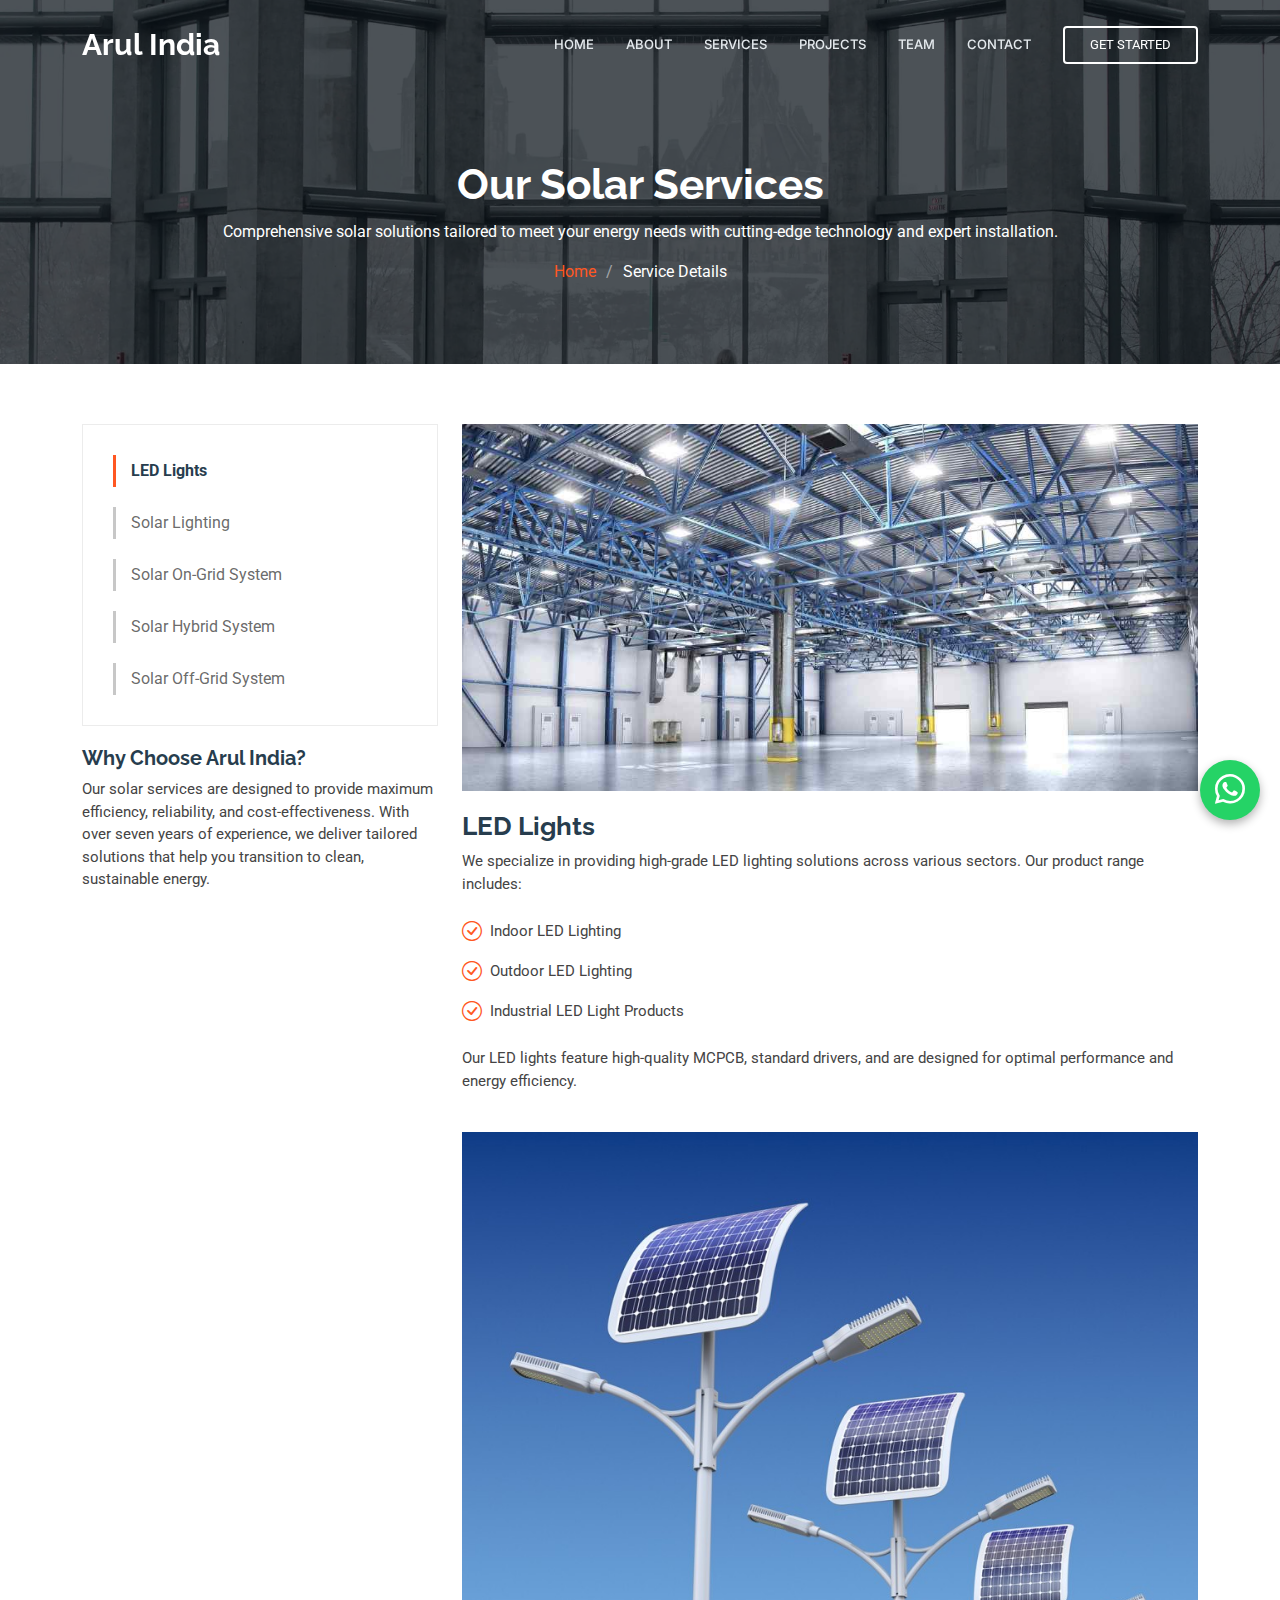
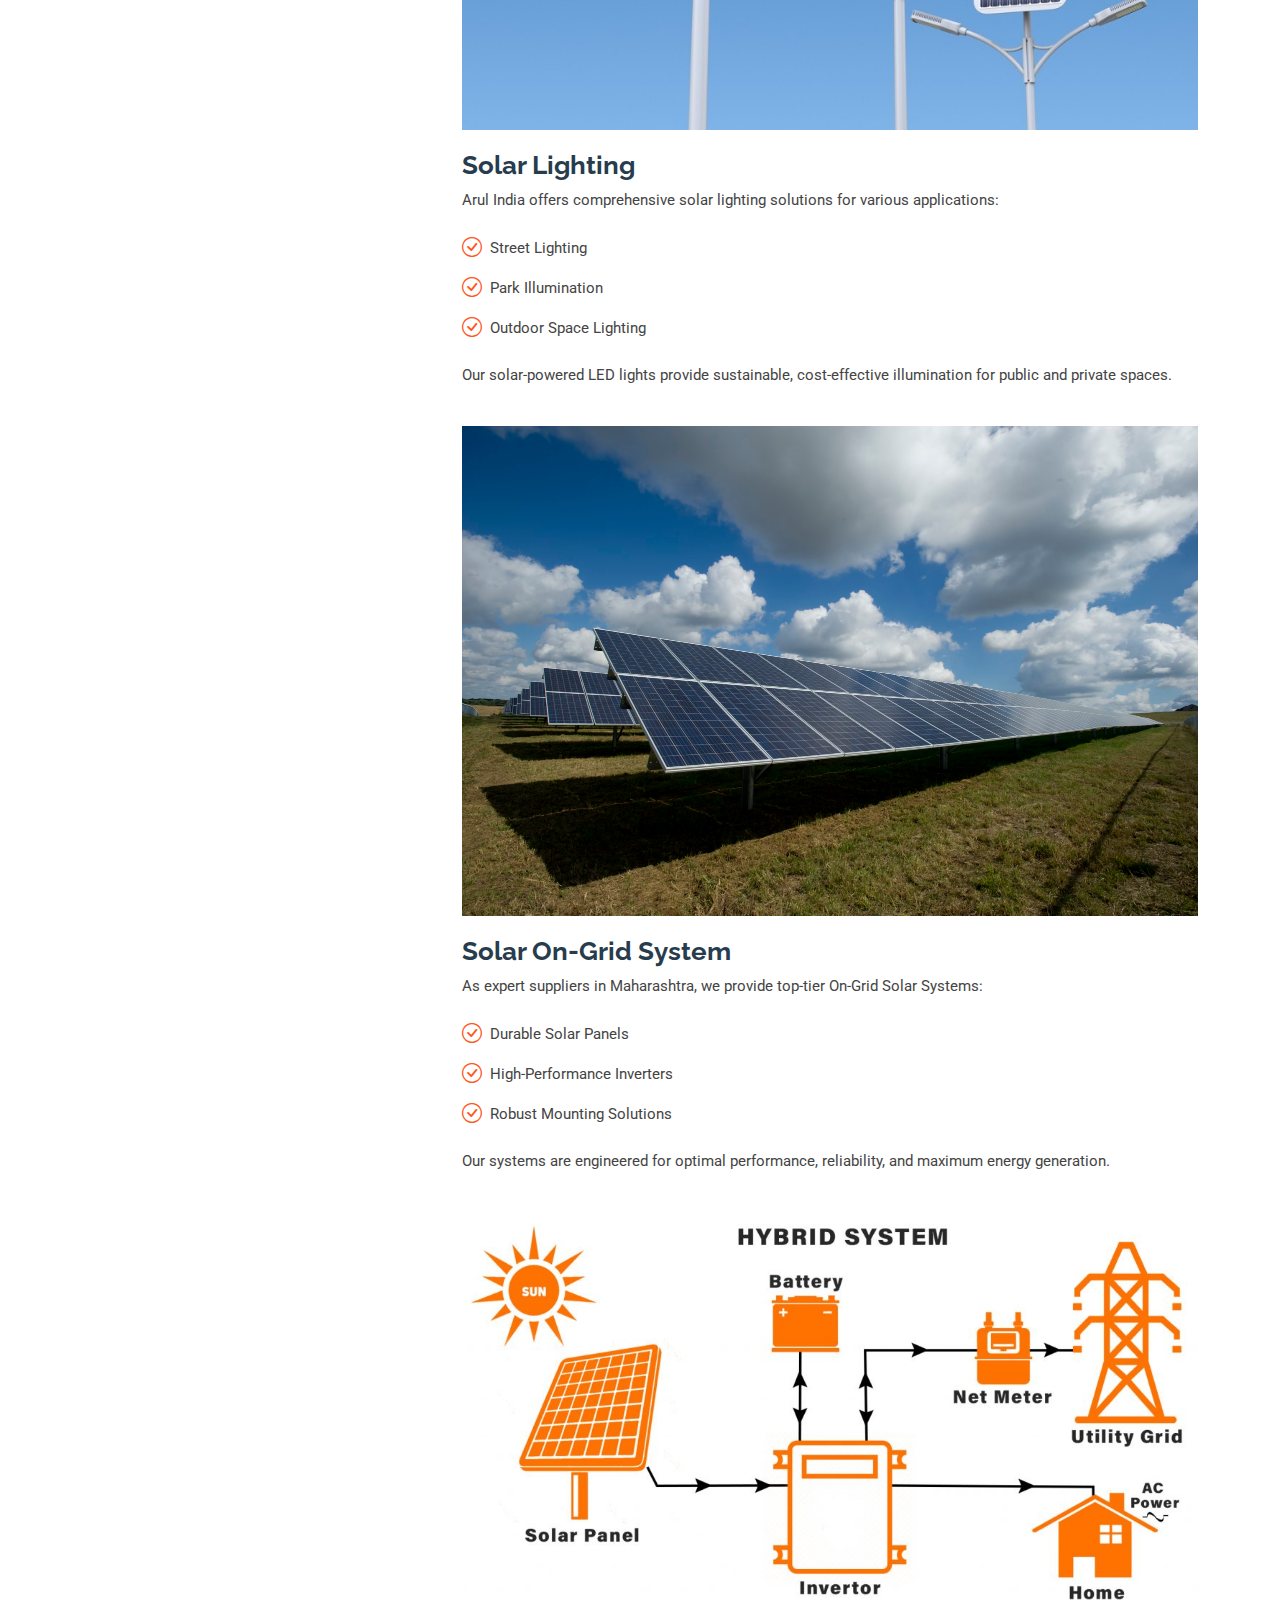
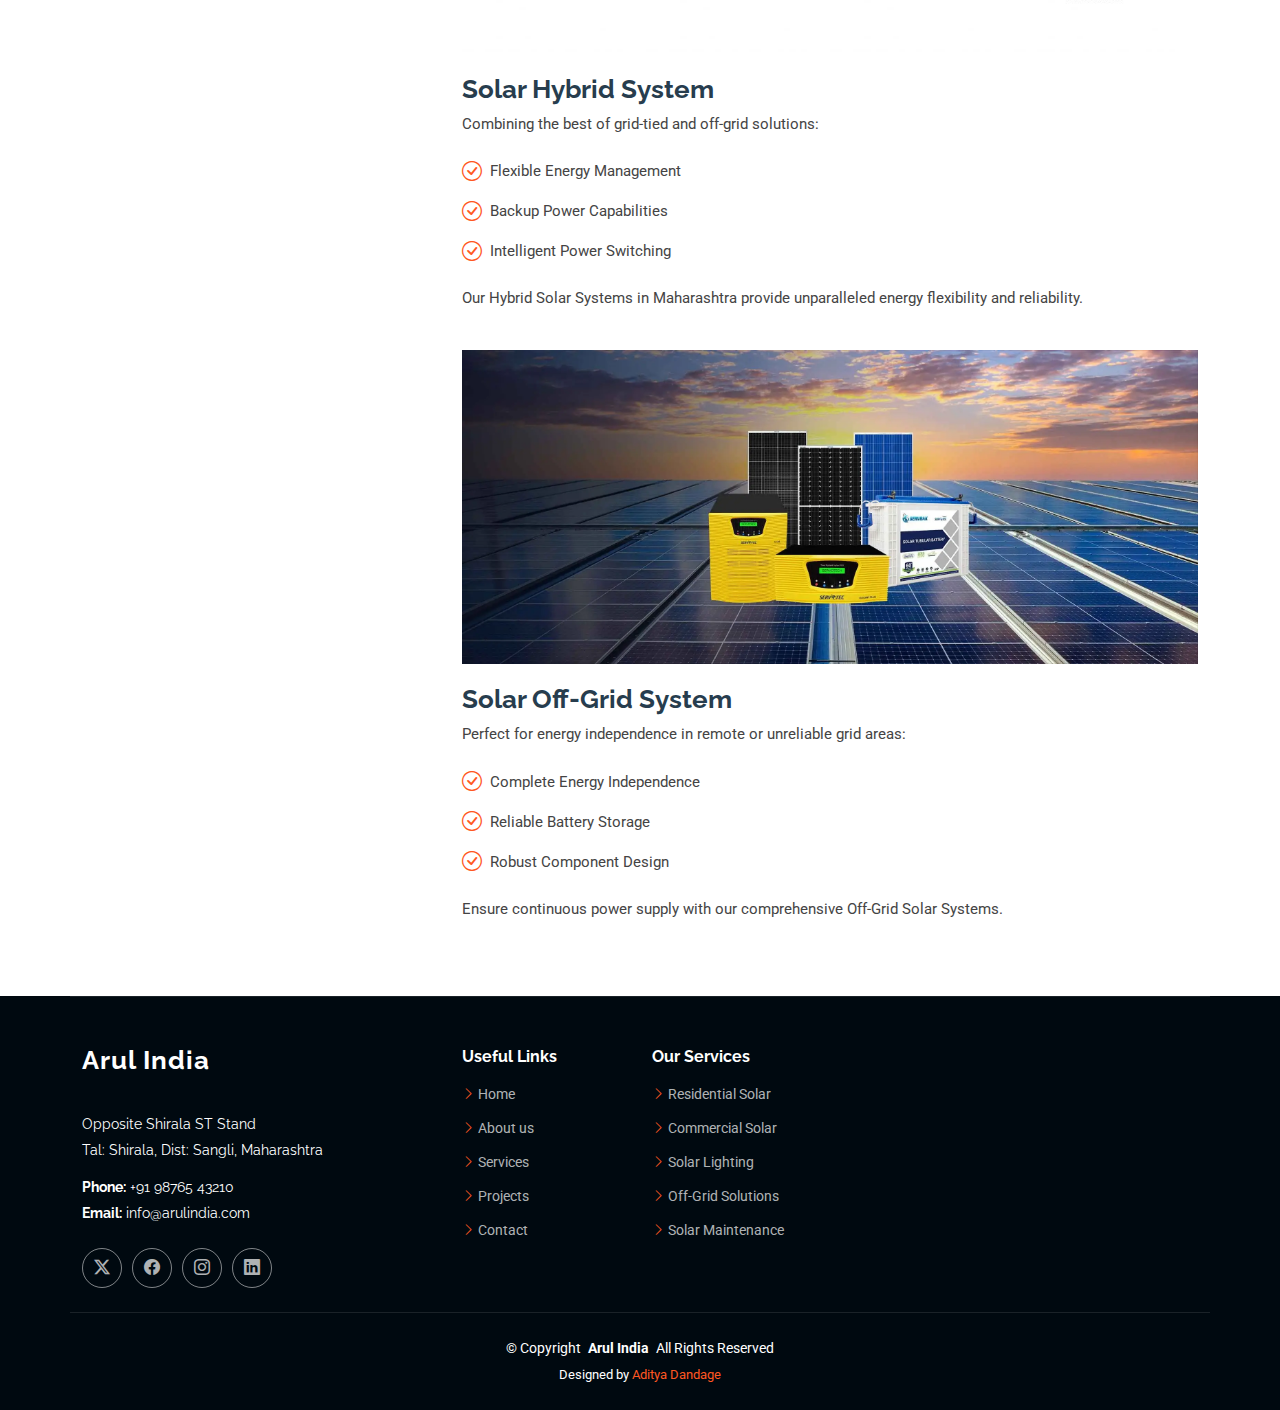
<file: service-details.html>
<!DOCTYPE html>
<html lang="en">

<head>
  <meta charset="utf-8">
  <meta content="width=device-width, initial-scale=1.0" name="viewport">
  <title>Arul India - Solar Service Details</title>
  <meta name="description" content="Detailed solar service offerings from Arul India">
  <meta name="keywords" content="solar services, solar installation, renewable energy">

  <!-- Favicons -->
  <link href="assets/img/favicon.png" rel="icon">
  <link href="assets/img/apple-touch-icon.jpg" rel="Arul-India-icon">

  <!-- Fonts -->
  <link href="https://fonts.googleapis.com" rel="preconnect">
  <link href="https://fonts.gstatic.com" rel="preconnect" crossorigin>
  <link href="https://fonts.googleapis.com/css2?family=Roboto:ital,wght@0,100;0,300;0,400;0,500;0,700;0,900;1,100;1,300;1,400;1,500;1,700;1,900&family=Raleway:ital,wght@0,100;0,200;0,300;0,400;0,500;0,600;0,700;0,800;0,900;1,100;1,200;1,300;1,400;1,500;1,600;1,700;1,800;1,900&family=Inter:wght@100;200;300;400;500;600;700;800;900&display=swap" rel="stylesheet">

  <!-- Vendor CSS Files -->
  <link href="assets/vendor/bootstrap/css/bootstrap.min.css" rel="stylesheet">
  <link href="assets/vendor/bootstrap-icons/bootstrap-icons.css" rel="stylesheet">
  <link href="assets/vendor/aos/aos.css" rel="stylesheet">
  <link href="assets/vendor/glightbox/css/glightbox.min.css" rel="stylesheet">
  <link href="assets/vendor/swiper/swiper-bundle.min.css" rel="stylesheet">

  <!-- Main CSS File -->
  <link href="assets/css/main.css" rel="stylesheet">
</head>

<body class="service-details-page">

  <header id="header" class="header d-flex align-items-center fixed-top">
    <div class="container-fluid container-xl position-relative d-flex align-items-center">

      <a href="index.html" class="logo d-flex align-items-center me-auto">
        <h1 class="sitename">Arul India</h1>
      </a>

      <nav id="navmenu" class="navmenu">
        <ul>
          <li><a href="index.html#hero">Home</a></li>
          <li><a href="index.html#about">About</a></li>
          <li><a href="index.html#services">Services</a></li>
          <li><a href="index.html#portfolio">Projects</a></li>
          <li><a href="index.html#team">Team</a></li>
          <li><a href="index.html#contact">Contact</a></li>
        </ul>
        <i class="mobile-nav-toggle d-xl-none bi bi-list"></i>
      </nav>

      <a class="cta-btn" href="index.html#about">Get Started</a>

    </div>
  </header>

  <main class="main">

    <!-- Page Title -->
    <div class="page-title dark-background" data-aos="fade" style="background-image: url(assets/img/page-title-bg.webp);">
      <div class="container position-relative">
        <h1>Our Solar Services</h1>
        <p>Comprehensive solar solutions tailored to meet your energy needs with cutting-edge technology and expert installation.</p>
        <nav class="breadcrumbs">
          <ol>
            <li><a href="index.html">Home</a></li>
            <li class="current">Service Details</li>
          </ol>
        </nav>
      </div>
    </div><!-- End Page Title -->

    <!-- Service Details Section -->
    <section id="service-details" class="service-details section">

      <div class="container">

        <div class="row gy-4">

          <div class="col-lg-4" data-aos="fade-up" data-aos-delay="100">
            <div class="services-list">
              <a href="#led-lights" class="active">LED Lights</a>
              <a href="#solar-lighting">Solar Lighting</a>
              <a href="#on-grid">Solar On-Grid System</a>
              <a href="#hybrid">Solar Hybrid System</a>
              <a href="#off-grid">Solar Off-Grid System</a>
            </div>

            <h4>Why Choose Arul India?</h4>
            <p>Our solar services are designed to provide maximum efficiency, reliability, and cost-effectiveness. With over seven years of experience, we deliver tailored solutions that help you transition to clean, sustainable energy.</p>
          </div>

          <div class="col-lg-8" data-aos="fade-up" data-aos-delay="200">
            <img src="assets/img/services-1.png" alt="LED Lights" class="img-fluid services-img" id="led-lights">
            <h3>LED Lights</h3>
            <p>We specialize in providing high-grade LED lighting solutions across various sectors. Our product range includes:</p>
            <ul>
              <li><i class="bi bi-check-circle"></i> <span>Indoor LED Lighting</span></li>
              <li><i class="bi bi-check-circle"></i> <span>Outdoor LED Lighting</span></li>
              <li><i class="bi bi-check-circle"></i> <span>Industrial LED Light Products</span></li>
            </ul>
            <p>Our LED lights feature high-quality MCPCB, standard drivers, and are designed for optimal performance and energy efficiency.</p>

            <img src="assets/img/services-2.jpg" alt="Solar Lighting" class="img-fluid services-img mt-4" id="solar-lighting">
            <h3>Solar Lighting</h3>
            <p>Arul India offers comprehensive solar lighting solutions for various applications:</p>
            <ul>
              <li><i class="bi bi-check-circle"></i> <span>Street Lighting</span></li>
              <li><i class="bi bi-check-circle"></i> <span>Park Illumination</span></li>
              <li><i class="bi bi-check-circle"></i> <span>Outdoor Space Lighting</span></li>
            </ul>
            <p>Our solar-powered LED lights provide sustainable, cost-effective illumination for public and private spaces.</p>

            <img src="assets/img/services-3.avif" alt="Solar On-Grid System" class="img-fluid services-img mt-4" id="on-grid">
            <h3>Solar On-Grid System</h3>
            <p>As expert suppliers in Maharashtra, we provide top-tier On-Grid Solar Systems:</p>
            <ul>
              <li><i class="bi bi-check-circle"></i> <span>Durable Solar Panels</span></li>
              <li><i class="bi bi-check-circle"></i> <span>High-Performance Inverters</span></li>
              <li><i class="bi bi-check-circle"></i> <span>Robust Mounting Solutions</span></li>
            </ul>
            <p>Our systems are engineered for optimal performance, reliability, and maximum energy generation.</p>

            <img src="assets/img/services-6.jpg" alt="Solar Hybrid System" class="img-fluid services-img mt-4" id="hybrid">
            <h3>Solar Hybrid System</h3>
            <p>Combining the best of grid-tied and off-grid solutions:</p>
            <ul>
              <li><i class="bi bi-check-circle"></i> <span>Flexible Energy Management</span></li>
              <li><i class="bi bi-check-circle"></i> <span>Backup Power Capabilities</span></li>
              <li><i class="bi bi-check-circle"></i> <span>Intelligent Power Switching</span></li>
            </ul>
            <p>Our Hybrid Solar Systems in Maharashtra provide unparalleled energy flexibility and reliability.</p>

            <img src="assets/img/services-4.webp" alt="Solar Off-Grid System" class="img-fluid services-img mt-4" id="off-grid">
            <h3>Solar Off-Grid System</h3>
            <p>Perfect for energy independence in remote or unreliable grid areas:</p>
            <ul>
              <li><i class="bi bi-check-circle"></i> <span>Complete Energy Independence</span></li>
              <li><i class="bi bi-check-circle"></i> <span>Reliable Battery Storage</span></li>
              <li><i class="bi bi-check-circle"></i> <span>Robust Component Design</span></li>
            </ul>
            <p>Ensure continuous power supply with our comprehensive Off-Grid Solar Systems.</p>
          </div>

        </div>

      </div>

    </section><!-- /Service Details Section -->

  </main>

  <footer id="footer" class="footer dark-background">

    <div class="container footer-top">
      <div class="row gy-4">
        <div class="col-lg-4 col-md-6 footer-about">
          <a href="index.html" class="logo d-flex align-items-center">
            <span class="sitename">Arul India</span>
          </a>
          <div class="footer-contact pt-3">
            <p>Opposite Shirala ST Stand</p>
            <p>Tal: Shirala, Dist: Sangli, Maharashtra</p>
            <p class="mt-3"><strong>Phone:</strong> <span>+91 98765 43210</span></p>
            <p><strong>Email:</strong> <span>info@arulindia.com</span></p>
          </div>
          <div class="social-links d-flex mt-4">
            <a href=""><i class="bi bi-twitter-x"></i></a>
            <a href=""><i class="bi bi-facebook"></i></a>
            <a href=""><i class="bi bi-instagram"></i></a>
            <a href=""><i class="bi bi-linkedin"></i></a>
          </div>
        </div>

        <div class="col-lg-2 col-md-3 footer-links">
          <h4>Useful Links</h4>
          <ul>
            <li><i class="bi bi-chevron-right"></i> <a href="index.html">Home</a></li>
            <li><i class="bi bi-chevron-right"></i> <a href="index.html#about">About us</a></li>
            <li><i class="bi bi-chevron-right"></i> <a href="index.html#services">Services</a></li>
            <li><i class="bi bi-chevron-right"></i> <a href="index.html#portfolio">Projects</a></li>
            <li><i class="bi bi-chevron-right"></i> <a href="index.html#contact">Contact</a></li>
          </ul>
        </div>

        <div class="col-lg-2 col-md-3 footer-links">
          <h4>Our Services</h4>
          <ul>
            <li><i class="bi bi-chevron-right"></i> <a href="#">Residential Solar</a></li>
            <li><i class="bi bi-chevron-right"></i> <a href="#">Commercial Solar</a></li>
            <li><i class="bi bi-chevron-right"></i> <a href="#">Solar Lighting</a></li>
            <li><i class="bi bi-chevron-right"></i> <a href="#">Off-Grid Solutions</a></li>
            <li><i class="bi bi-chevron-right"></i> <a href="#">Solar Maintenance</a></li>
          </ul>
        </div>
      </div>
    </div>

    <div class="container copyright text-center mt-4">
      <p>© <span>Copyright</span> <strong class="px-1 sitename">Arul India</strong> <span>All Rights Reserved</span></p>
      <div class="credits">
        Designed by <a href="https://www.linkedin.com/in/adt-d/">Aditya Dandage</a>
      </div>
    </div>

  </footer>

  <!-- Scroll Top -->
  <a href="#" id="scroll-top" class="scroll-top d-flex align-items-center justify-content-center"><i class="bi bi-arrow-up-short"></i></a>

  <!-- Preloader -->
  <div id="preloader"></div>

  <!-- Vendor JS Files -->
  <script src="assets/vendor/bootstrap/js/bootstrap.bundle.min.js"></script>
  <script src="assets/vendor/php-email-form/validate.js"></script>
  <script src="assets/vendor/aos/aos.js"></script>
  <script src="assets/vendor/glightbox/js/glightbox.min.js"></script>
  <script src="assets/vendor/purecounter/purecounter_vanilla.js"></script>
  <script src="assets/vendor/swiper/swiper-bundle.min.js"></script>
  <script src="assets/vendor/imagesloaded/imagesloaded.pkgd.min.js"></script>
  <script src="assets/vendor/isotope-layout/isotope.pkgd.min.js"></script>

  <!-- Main JS File -->
  <script src="assets/js/main.js"></script>

  <a href="https://wa.me/919834141599" class="floating-whatsapp" target="_blank">
    <i class="bi bi-whatsapp"></i>
  </a>

</body>

</html>
</file>
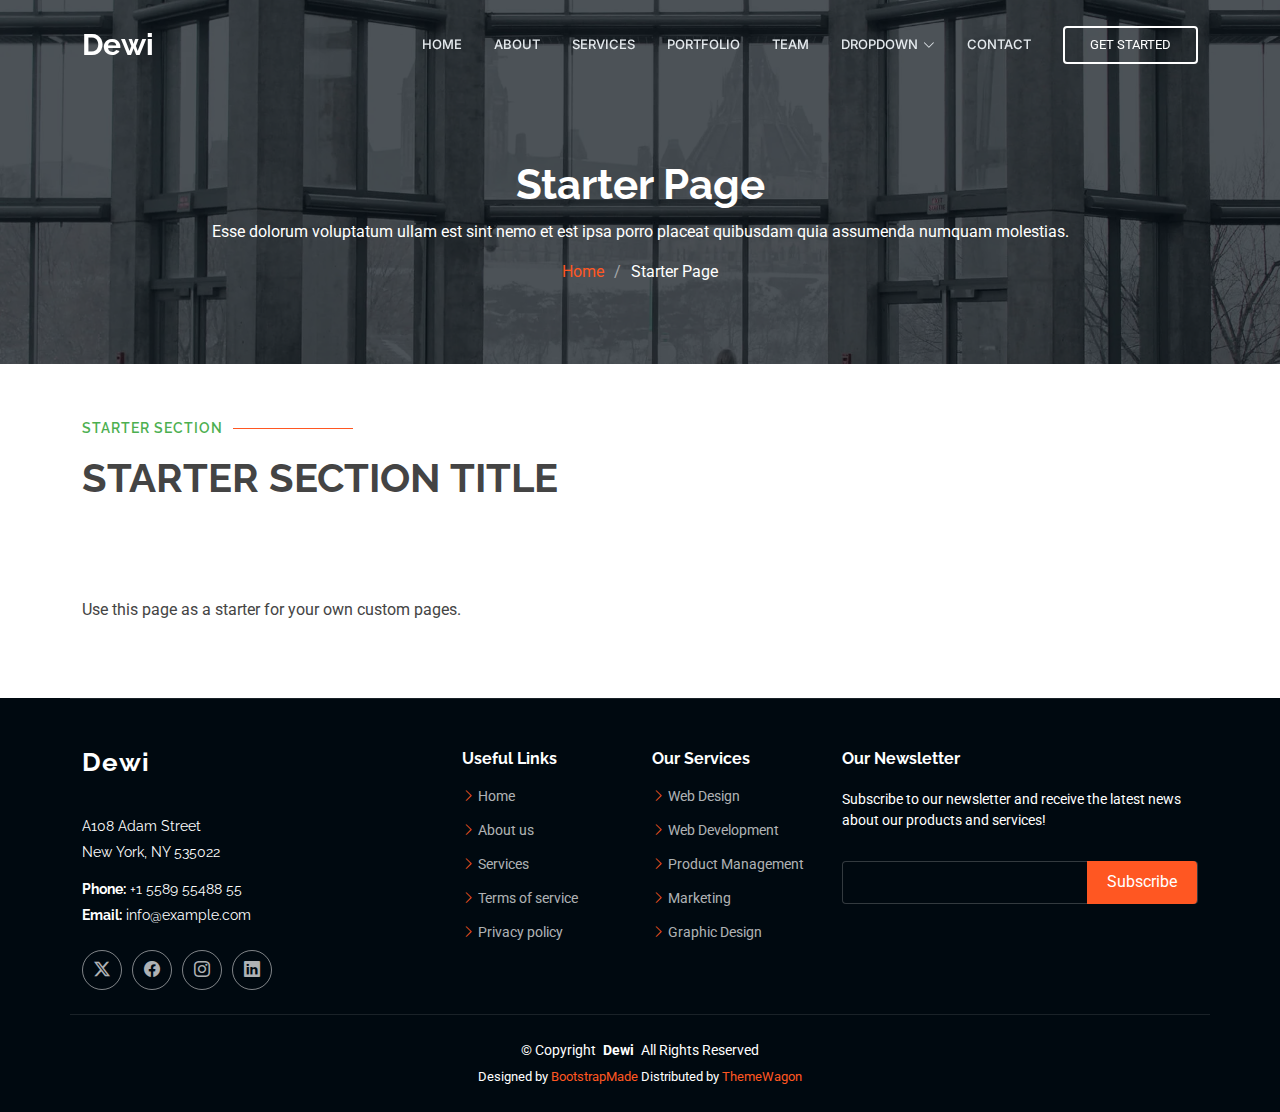
<file: starter-page.html>
<!DOCTYPE html>
<html lang="en">

<head>
  <meta charset="utf-8">
  <meta content="width=device-width, initial-scale=1.0" name="viewport">
  <title>ArulIndia.com</title>
  <meta name="description" content="">
  <meta name="keywords" content="">

  <!-- Favicons -->
  <link href="assets/img/favicon.png" rel="icon">
  <link href="assets/img/apple-touch-icon.png" rel="apple-touch-icon">

  <!-- Fonts -->
  <link href="https://fonts.googleapis.com" rel="preconnect">
  <link href="https://fonts.gstatic.com" rel="preconnect" crossorigin>
  <link href="https://fonts.googleapis.com/css2?family=Roboto:ital,wght@0,100;0,300;0,400;0,500;0,700;0,900;1,100;1,300;1,400;1,500;1,700;1,900&family=Raleway:ital,wght@0,100;0,200;0,300;0,400;0,500;0,600;0,700;0,800;0,900;1,100;1,200;1,300;1,400;1,500;1,600;1,700;1,800;1,900&family=Inter:wght@100;200;300;400;500;600;700;800;900&display=swap" rel="stylesheet">

  <!-- Vendor CSS Files -->
  <link href="assets/vendor/bootstrap/css/bootstrap.min.css" rel="stylesheet">
  <link href="assets/vendor/bootstrap-icons/bootstrap-icons.css" rel="stylesheet">
  <link href="assets/vendor/aos/aos.css" rel="stylesheet">
  <link href="assets/vendor/glightbox/css/glightbox.min.css" rel="stylesheet">
  <link href="assets/vendor/swiper/swiper-bundle.min.css" rel="stylesheet">

  <!-- Main CSS File -->
  <link href="assets/css/main.css" rel="stylesheet">

  <!-- =======================================================
  * Template Name: Dewi
  * Template URL: https://bootstrapmade.com/dewi-free-multi-purpose-html-template/
  * Updated: Aug 07 2024 with Bootstrap v5.3.3
  * Author: BootstrapMade.com
  * License: https://bootstrapmade.com/license/
  ======================================================== -->
</head>

<body class="starter-page-page">

  <header id="header" class="header d-flex align-items-center fixed-top">
    <div class="container-fluid container-xl position-relative d-flex align-items-center">

      <a href="index.html" class="logo d-flex align-items-center me-auto">
        <!-- Uncomment the line below if you also wish to use an image logo -->
        <!-- <img src="assets/img/logo.png" alt=""> -->
        <h1 class="sitename">Dewi</h1>
      </a>

      <nav id="navmenu" class="navmenu">
        <ul>
          <li><a href="#hero">Home</a></li>
          <li><a href="#about">About</a></li>
          <li><a href="#services">Services</a></li>
          <li><a href="#portfolio">Portfolio</a></li>
          <li><a href="#team">Team</a></li>
          <li class="dropdown"><a href="#"><span>Dropdown</span> <i class="bi bi-chevron-down toggle-dropdown"></i></a>
            <ul>
              <li><a href="#">Dropdown 1</a></li>
              <li class="dropdown"><a href="#"><span>Deep Dropdown</span> <i class="bi bi-chevron-down toggle-dropdown"></i></a>
                <ul>
                  <li><a href="#">Deep Dropdown 1</a></li>
                  <li><a href="#">Deep Dropdown 2</a></li>
                  <li><a href="#">Deep Dropdown 3</a></li>
                  <li><a href="#">Deep Dropdown 4</a></li>
                  <li><a href="#">Deep Dropdown 5</a></li>
                </ul>
              </li>
              <li><a href="#">Dropdown 2</a></li>
              <li><a href="#">Dropdown 3</a></li>
              <li><a href="#">Dropdown 4</a></li>
            </ul>
          </li>
          <li><a href="#contact">Contact</a></li>
        </ul>
        <i class="mobile-nav-toggle d-xl-none bi bi-list"></i>
      </nav>

      <a class="cta-btn" href="index.html#about">Get Started</a>

    </div>
  </header>

  <main class="main">

    <!-- Page Title -->
    <div class="page-title dark-background" data-aos="fade" style="background-image: url(assets/img/page-title-bg.webp);">
      <div class="container position-relative">
        <h1>Starter Page</h1>
        <p>Esse dolorum voluptatum ullam est sint nemo et est ipsa porro placeat quibusdam quia assumenda numquam molestias.</p>
        <nav class="breadcrumbs">
          <ol>
            <li><a href="index.html">Home</a></li>
            <li class="current">Starter Page</li>
          </ol>
        </nav>
      </div>
    </div><!-- End Page Title -->

    <!-- Starter Section Section -->
    <section id="starter-section" class="starter-section section">

      <!-- Section Title -->
      <div class="container section-title" data-aos="fade-up">
        <h2>Starter Section</h2>
        <p>Starter Section Title<br></p>
      </div><!-- End Section Title -->

      <div class="container" data-aos="fade-up">
        <p>Use this page as a starter for your own custom pages.</p>
      </div>

    </section><!-- /Starter Section Section -->

  </main>

  <footer id="footer" class="footer dark-background">

    <div class="container footer-top">
      <div class="row gy-4">
        <div class="col-lg-4 col-md-6 footer-about">
          <a href="index.html" class="logo d-flex align-items-center">
            <span class="sitename">Dewi</span>
          </a>
          <div class="footer-contact pt-3">
            <p>A108 Adam Street</p>
            <p>New York, NY 535022</p>
            <p class="mt-3"><strong>Phone:</strong> <span>+1 5589 55488 55</span></p>
            <p><strong>Email:</strong> <span>info@example.com</span></p>
          </div>
          <div class="social-links d-flex mt-4">
            <a href=""><i class="bi bi-twitter-x"></i></a>
            <a href=""><i class="bi bi-facebook"></i></a>
            <a href=""><i class="bi bi-instagram"></i></a>
            <a href=""><i class="bi bi-linkedin"></i></a>
          </div>
        </div>

        <div class="col-lg-2 col-md-3 footer-links">
          <h4>Useful Links</h4>
          <ul>
            <li><i class="bi bi-chevron-right"></i> <a href="#">Home</a></li>
            <li><i class="bi bi-chevron-right"></i> <a href="#">About us</a></li>
            <li><i class="bi bi-chevron-right"></i> <a href="#">Services</a></li>
            <li><i class="bi bi-chevron-right"></i> <a href="#">Terms of service</a></li>
            <li><i class="bi bi-chevron-right"></i> <a href="#">Privacy policy</a></li>
          </ul>
        </div>

        <div class="col-lg-2 col-md-3 footer-links">
          <h4>Our Services</h4>
          <ul>
            <li><i class="bi bi-chevron-right"></i> <a href="#">Web Design</a></li>
            <li><i class="bi bi-chevron-right"></i> <a href="#">Web Development</a></li>
            <li><i class="bi bi-chevron-right"></i> <a href="#">Product Management</a></li>
            <li><i class="bi bi-chevron-right"></i> <a href="#">Marketing</a></li>
            <li><i class="bi bi-chevron-right"></i> <a href="#">Graphic Design</a></li>
          </ul>
        </div>

        <div class="col-lg-4 col-md-12 footer-newsletter">
          <h4>Our Newsletter</h4>
          <p>Subscribe to our newsletter and receive the latest news about our products and services!</p>
          <form action="forms/newsletter.php" method="post" class="php-email-form">
            <div class="newsletter-form"><input type="email" name="email"><input type="submit" value="Subscribe"></div>
            <div class="loading">Loading</div>
            <div class="error-message"></div>
            <div class="sent-message">Your subscription request has been sent. Thank you!</div>
          </form>
        </div>

      </div>
    </div>

    <div class="container copyright text-center mt-4">
      <p>© <span>Copyright</span> <strong class="px-1 sitename">Dewi</strong> <span>All Rights Reserved</span></p>
      <div class="credits">
        <!-- All the links in the footer should remain intact. -->
        <!-- You can delete the links only if you've purchased the pro version. -->
        <!-- Licensing information: https://bootstrapmade.com/license/ -->
        <!-- Purchase the pro version with working PHP/AJAX contact form: [buy-url] -->
        Designed by <a href="https://bootstrapmade.com/">BootstrapMade</a> Distributed by <a href=“https://themewagon.com>ThemeWagon
      </div>
    </div>

  </footer>

  <!-- Scroll Top -->
  <a href="#" id="scroll-top" class="scroll-top d-flex align-items-center justify-content-center"><i class="bi bi-arrow-up-short"></i></a>

  <!-- Preloader -->
  <div id="preloader"></div>

  <!-- Vendor JS Files -->
  <script src="assets/vendor/bootstrap/js/bootstrap.bundle.min.js"></script>
  <script src="assets/vendor/php-email-form/validate.js"></script>
  <script src="assets/vendor/aos/aos.js"></script>
  <script src="assets/vendor/glightbox/js/glightbox.min.js"></script>
  <script src="assets/vendor/purecounter/purecounter_vanilla.js"></script>
  <script src="assets/vendor/swiper/swiper-bundle.min.js"></script>
  <script src="assets/vendor/imagesloaded/imagesloaded.pkgd.min.js"></script>
  <script src="assets/vendor/isotope-layout/isotope.pkgd.min.js"></script>

  <!-- Main JS File -->
  <script src="assets/js/main.js"></script>

</body>

</html>
</file>
<file: assets/css/main.css>
/**
* Template Name: Dewi
* Template URL: https://bootstrapmade.com/dewi-free-multi-purpose-html-template/
* Updated: Aug 07 2024 with Bootstrap v5.3.3
* Author: BootstrapMade.com
* License: https://bootstrapmade.com/license/
*/

/*--------------------------------------------------------------
# Font & Color Variables
# Help: https://bootstrapmade.com/color-system/
--------------------------------------------------------------*/
/* Fonts */
:root {
  --default-font: "Roboto",  system-ui, -apple-system, "Segoe UI", Roboto, "Helvetica Neue", Arial, "Noto Sans", "Liberation Sans", sans-serif, "Apple Color Emoji", "Segoe UI Emoji", "Segoe UI Symbol", "Noto Color Emoji";
  --heading-font: "Raleway",  sans-serif;
  --nav-font: "Inter",  sans-serif;
}

/* Global Colors - The following color variables are used throughout the website. Updating them here will change the color scheme of the entire website */
:root { 
  --background-color: #ffffff; /* Background color for the entire website, including individual sections */
  --default-color: #444444; /* Default color used for the majority of the text content across the entire website */
  --heading-color: #273d4e; /* Color for headings, subheadings and title throughout the website */
  --accent-color: #ff4a17; /* Accent color that represents your brand on the website. It's used for buttons, links, and other elements that need to stand out */
  --surface-color: #ffffff; /* The surface color is used as a background of boxed elements within sections, such as cards, icon boxes, or other elements that require a visual separation from the global background. */
  --contrast-color: #ffffff; /* Contrast color for text, ensuring readability against backgrounds of accent, heading, or default colors. */
}

/* Nav Menu Colors - The following color variables are used specifically for the navigation menu. They are separate from the global colors to allow for more customization options */
:root {
  --nav-color: #e5eaee;  /* The default color of the main navmenu links */
  --nav-hover-color: #ff4a17; /* Applied to main navmenu links when they are hovered over or active */
  --nav-mobile-background-color: #ffffff; /* Used as the background color for mobile navigation menu */
  --nav-dropdown-background-color: #ffffff; /* Used as the background color for dropdown items that appear when hovering over primary navigation items */
  --nav-dropdown-color: #444444; /* Used for navigation links of the dropdown items in the navigation menu. */
  --nav-dropdown-hover-color: #ff4a17; /* Similar to --nav-hover-color, this color is applied to dropdown navigation links when they are hovered over. */
}

/* Color Presets - These classes override global colors when applied to any section or element, providing reuse of the sam color scheme. */

.light-background {
  --background-color: #f1f4fa;
  --surface-color: #ffffff;
}

.dark-background {
  --background-color: #000910;
  --default-color: #ffffff;
  --heading-color: #ffffff;
  --surface-color: #28323a;
  --contrast-color: #ffffff;
}

/* Smooth scroll */
:root {
  scroll-behavior: smooth;
}

/*--------------------------------------------------------------
# General Styling & Shared Classes
--------------------------------------------------------------*/
body {
  color: var(--default-color);
  background-color: var(--background-color);
  font-family: var(--default-font);
}

a {
  color: var(--accent-color);
  text-decoration: none;
  transition: 0.3s;
}

a:hover {
  color: color-mix(in srgb, var(--accent-color), transparent 25%);
  text-decoration: none;
}

h1,
h2,
h3,
h4,
h5,
h6 {
  color: var(--heading-color);
  font-family: var(--heading-font);
}

/* PHP Email Form Messages
------------------------------*/
.php-email-form .error-message {
  display: none;
  background: #df1529;
  color: #ffffff;
  text-align: left;
  padding: 15px;
  margin-bottom: 24px;
  font-weight: 600;
}

.php-email-form .sent-message {
  display: none;
  color: #ffffff;
  background: #059652;
  text-align: center;
  padding: 15px;
  margin-bottom: 24px;
  font-weight: 600;
}

.php-email-form .loading {
  display: none;
  background: var(--surface-color);
  text-align: center;
  padding: 15px;
  margin-bottom: 24px;
}

.php-email-form .loading:before {
  content: "";
  display: inline-block;
  border-radius: 50%;
  width: 24px;
  height: 24px;
  margin: 0 10px -6px 0;
  border: 3px solid var(--accent-color);
  border-top-color: var(--surface-color);
  animation: php-email-form-loading 1s linear infinite;
}

@keyframes php-email-form-loading {
  0% {
    transform: rotate(0deg);
  }

  100% {
    transform: rotate(360deg);
  }
}

/* Pulsating Play Button
------------------------------*/
.pulsating-play-btn {
  width: 94px;
  height: 94px;
  background: radial-gradient(var(--accent-color) 50%, color-mix(in srgb, var(--accent-color), transparent 75%) 52%);
  border-radius: 50%;
  display: block;
  position: relative;
  overflow: hidden;
}

.pulsating-play-btn:before {
  content: "";
  position: absolute;
  width: 120px;
  height: 120px;
  animation-delay: 0s;
  animation: pulsate-play-btn 2s;
  animation-direction: forwards;
  animation-iteration-count: infinite;
  animation-timing-function: steps;
  opacity: 1;
  border-radius: 50%;
  border: 5px solid color-mix(in srgb, var(--accent-color), transparent 30%);
  top: -15%;
  left: -15%;
  background: rgba(198, 16, 0, 0);
}

.pulsating-play-btn:after {
  content: "";
  position: absolute;
  left: 50%;
  top: 50%;
  transform: translateX(-40%) translateY(-50%);
  width: 0;
  height: 0;
  border-top: 10px solid transparent;
  border-bottom: 10px solid transparent;
  border-left: 15px solid #fff;
  z-index: 100;
  transition: all 400ms cubic-bezier(0.55, 0.055, 0.675, 0.19);
}

.pulsating-play-btn:hover:before {
  content: "";
  position: absolute;
  left: 50%;
  top: 50%;
  transform: translateX(-40%) translateY(-50%);
  width: 0;
  height: 0;
  border: none;
  border-top: 10px solid transparent;
  border-bottom: 10px solid transparent;
  border-left: 15px solid #fff;
  z-index: 200;
  animation: none;
  border-radius: 0;
}

.pulsating-play-btn:hover:after {
  border-left: 15px solid var(--accent-color);
  transform: scale(20);
}

@keyframes pulsate-play-btn {
  0% {
    transform: scale(0.6, 0.6);
    opacity: 1;
  }

  100% {
    transform: scale(1, 1);
    opacity: 0;
  }
}

/*--------------------------------------------------------------
# Global Header
--------------------------------------------------------------*/


.header {
  --background-color: rgba(0, 0, 0, 0);
  --default-color: #ffffff;
  --heading-color: #ffffff;
  color: var(--default-color);
  background-color: var(--background-color);
  padding: 20px 0;
  transition: all 0.5s;
  z-index: 997;
}

.header .logo {
  line-height: 1;
}

.header .logo img {
  max-height: 36px;
  margin-right: 8px;
}

.header .logo h1 {
  font-size: 30px;
  margin: 0;
  font-weight: 700;
  color: var(--heading-color);
}

.header .cta-btn,
.header .cta-btn:focus {
  color: var(--contrast-color);
  font-size: 13px;
  padding: 7px 25px;
  margin: 0 0 0 30px;
  border-radius: 4px;
  transition: 0.3s;
  text-transform: uppercase;
  border: 2px solid var(--contrast-color);
}

.header .cta-btn:hover,
.header .cta-btn:focus:hover {
  color: var(--contrast-color);
  background: var(--accent-color);
  border-color: var(--accent-color);
}

@media (max-width: 1200px) {
  .header .logo {
    order: 1;
  }

  .header .cta-btn {
    order: 2;
    margin: 0 15px 0 0;
    padding: 6px 15px;
  }

  .header .navmenu {
    order: 3;
  }
}

.scrolled .header {
  box-shadow: 0px 0 18px rgba(0, 0, 0, 0.1);
}

/* Global Header on Scroll
------------------------------*/
.scrolled .header {
  --background-color: rgba(21, 34, 43, 0.85);
}

/*--------------------------------------------------------------
# Navigation Menu
--------------------------------------------------------------*/
/* Desktop Navigation */
@media (min-width: 1200px) {
  .navmenu {
    padding: 0;
  }

  .navmenu ul {
    margin: 0;
    padding: 0;
    display: flex;
    list-style: none;
    align-items: center;
  }

  .navmenu li {
    position: relative;
  }

  .navmenu>ul>li {
    white-space: nowrap;
    padding: 15px 14px;
  }

  .navmenu>ul>li:last-child {
    padding-right: 0;
  }

  .navmenu a,
  .navmenu a:focus {
    color: var(--nav-color);
    font-size: 13px;
    padding: 0 2px;
    font-family: var(--nav-font);
    font-weight: 500;
    display: flex;
    align-items: center;
    justify-content: space-between;
    white-space: nowrap;
    transition: 0.3s;
    position: relative;
    text-transform: uppercase;
  }

  .navmenu a i,
  .navmenu a:focus i {
    font-size: 12px;
    line-height: 0;
    margin-left: 5px;
    transition: 0.3s;
  }

  .navmenu>ul>li>a:before {
    content: "";
    position: absolute;
    height: 2px;
    bottom: -6px;
    left: 0;
    background-color: var(--nav-hover-color);
    visibility: hidden;
    width: 0px;
    transition: all 0.3s ease-in-out 0s;
  }

  .navmenu a:hover:before,
  .navmenu li:hover>a:before,
  .navmenu .active:before {
    visibility: visible;
    width: 100%;
  }

  .navmenu li:hover>a,
  .navmenu .active,
  .navmenu .active:focus {
    color: color-mix(in srgb, var(--nav-color) 90%, white 15%);
  }

  .navmenu .dropdown ul {
    margin: 0;
    padding: 10px 0;
    background: var(--nav-dropdown-background-color);
    display: block;
    position: absolute;
    visibility: hidden;
    left: 14px;
    top: 130%;
    opacity: 0;
    transition: 0.3s;
    border-radius: 4px;
    z-index: 99;
    box-shadow: 0px 0px 30px rgba(0, 0, 0, 0.1);
  }

  .navmenu .dropdown ul li {
    min-width: 200px;
  }

  .navmenu .dropdown ul a {
    padding: 10px 20px;
    font-size: 15px;
    text-transform: none;
    color: var(--nav-dropdown-color);
  }

  .navmenu .dropdown ul a i {
    font-size: 12px;
  }

  .navmenu .dropdown ul a:hover,
  .navmenu .dropdown ul .active:hover,
  .navmenu .dropdown ul li:hover>a {
    color: var(--nav-dropdown-hover-color);
  }

  .navmenu .dropdown:hover>ul {
    opacity: 1;
    top: 100%;
    visibility: visible;
  }

  .navmenu .dropdown .dropdown ul {
    top: 0;
    left: -90%;
    visibility: hidden;
  }

  .navmenu .dropdown .dropdown:hover>ul {
    opacity: 1;
    top: 0;
    left: -100%;
    visibility: visible;
  }
}

/* Mobile Navigation */
@media (max-width: 1199px) {
  .mobile-nav-toggle {
    color: var(--nav-color);
    font-size: 28px;
    line-height: 0;
    margin-right: 10px;
    cursor: pointer;
    transition: color 0.3s;
  }

  .navmenu {
    padding: 0;
    z-index: 9997;
  }

  .navmenu ul {
    display: none;
    list-style: none;
    position: absolute;
    inset: 60px 20px 20px 20px;
    padding: 10px 0;
    margin: 0;
    border-radius: 6px;
    background-color: var(--nav-mobile-background-color);
    border: 1px solid color-mix(in srgb, var(--default-color), transparent 90%);
    box-shadow: none;
    overflow-y: auto;
    transition: 0.3s;
    z-index: 9998;
  }

  .navmenu a,
  .navmenu a:focus {
    color: var(--nav-dropdown-color);
    padding: 10px 20px;
    font-family: var(--nav-font);
    font-size: 17px;
    font-weight: 500;
    display: flex;
    align-items: center;
    justify-content: space-between;
    white-space: nowrap;
    transition: 0.3s;
  }

  .navmenu a i,
  .navmenu a:focus i {
    font-size: 12px;
    line-height: 0;
    margin-left: 5px;
    width: 30px;
    height: 30px;
    display: flex;
    align-items: center;
    justify-content: center;
    border-radius: 50%;
    transition: 0.3s;
    background-color: color-mix(in srgb, var(--accent-color), transparent 90%);
  }

  .navmenu a i:hover,
  .navmenu a:focus i:hover {
    background-color: var(--accent-color);
    color: var(--contrast-color);
  }

  .navmenu a:hover,
  .navmenu .active,
  .navmenu .active:focus {
    color: var(--nav-dropdown-hover-color);
  }

  .navmenu .active i,
  .navmenu .active:focus i {
    background-color: var(--accent-color);
    color: var(--contrast-color);
    transform: rotate(180deg);
  }

  .navmenu .dropdown ul {
    position: static;
    display: none;
    z-index: 99;
    padding: 10px 0;
    margin: 10px 20px;
    background-color: var(--nav-dropdown-background-color);
    transition: all 0.5s ease-in-out;
  }

  .navmenu .dropdown ul ul {
    background-color: rgba(33, 37, 41, 0.1);
  }

  .navmenu .dropdown>.dropdown-active {
    display: block;
    background-color: rgba(33, 37, 41, 0.03);
  }

  .mobile-nav-active {
    overflow: hidden;
  }

  .mobile-nav-active .mobile-nav-toggle {
    color: #fff;
    position: absolute;
    font-size: 32px;
    top: 15px;
    right: 15px;
    margin-right: 0;
    z-index: 9999;
  }

  .mobile-nav-active .navmenu {
    position: fixed;
    overflow: hidden;
    inset: 0;
    background: rgba(33, 37, 41, 0.8);
    transition: 0.3s;
  }

  .mobile-nav-active .navmenu>ul {
    display: block;
  }
}

/*--------------------------------------------------------------
# Global Footer
--------------------------------------------------------------*/
.footer {
  color: var(--default-color);
  background-color: var(--background-color);
  font-size: 14px;
  position: relative;
}

.footer .footer-top {
  padding-top: 50px;
  border-top: 1px solid color-mix(in srgb, var(--default-color), transparent 90%);
}

.footer .footer-about .logo {
  line-height: 1;
  margin-bottom: 25px;
}

.footer .footer-about .logo img {
  max-height: 40px;
  margin-right: 6px;
}

.footer .footer-about .logo span {
  font-size: 26px;
  font-weight: 700;
  letter-spacing: 1px;
  font-family: var(--heading-font);
  color: var(--heading-color);
}

.footer .footer-about p {
  font-size: 14px;
  font-family: var(--heading-font);
}

.footer .social-links a {
  display: flex;
  align-items: center;
  justify-content: center;
  width: 40px;
  height: 40px;
  border-radius: 50%;
  border: 1px solid color-mix(in srgb, var(--default-color), transparent 50%);
  font-size: 16px;
  color: color-mix(in srgb, var(--default-color), transparent 30%);
  margin-right: 10px;
  transition: 0.3s;
}

.footer .social-links a:hover {
  color: var(--accent-color);
  border-color: var(--accent-color);
}

.footer h4 {
  font-size: 16px;
  font-weight: bold;
  position: relative;
  padding-bottom: 12px;
}

.footer .footer-links {
  margin-bottom: 30px;
}

.footer .footer-links ul {
  list-style: none;
  padding: 0;
  margin: 0;
}

.footer .footer-links ul i {
  padding-right: 3px;
  font-size: 13px;
  line-height: 0;
  color: var(--accent-color);
}

.footer .footer-links ul li {
  padding: 10px 0;
  display: flex;
  align-items: center;
}

.footer .footer-links ul li:first-child {
  padding-top: 0;
}

.footer .footer-links ul a {
  color: color-mix(in srgb, var(--default-color), transparent 30%);
  display: inline-block;
  line-height: 1;
}

.footer .footer-links ul a:hover {
  color: var(--accent-color);
}

.footer .footer-contact p {
  margin-bottom: 5px;
}

.footer .footer-newsletter .newsletter-form {
  margin-top: 30px;
  margin-bottom: 15px;
  padding: 6px 8px;
  position: relative;
  border-radius: 4px;
  border: 1px solid color-mix(in srgb, var(--default-color), transparent 80%);
  display: flex;
  background-color: var(--background-color);
  transition: 0.3s;
}

.footer .footer-newsletter .newsletter-form:focus-within {
  border-color: var(--accent-color);
}

.footer .footer-newsletter .newsletter-form input[type=email] {
  border: 0;
  padding: 4px;
  width: 100%;
  background-color: var(--background-color);
  color: var(--default-color);
}

.footer .footer-newsletter .newsletter-form input[type=email]:focus-visible {
  outline: none;
}

.footer .footer-newsletter .newsletter-form input[type=submit] {
  border: 0;
  font-size: 16px;
  padding: 0 20px;
  margin: -7px -8px -7px 0;
  background: var(--accent-color);
  color: var(--contrast-color);
  transition: 0.3s;
  border-radius: 0 4px 4px 0;
}

.footer .footer-newsletter .newsletter-form input[type=submit]:hover {
  background: color-mix(in srgb, var(--accent-color), transparent 20%);
}

.footer .copyright {
  padding: 25px 0;
  border-top: 1px solid color-mix(in srgb, var(--default-color), transparent 90%);
}

.footer .copyright p {
  margin-bottom: 0;
}

.footer .credits {
  margin-top: 6px;
  font-size: 13px;
}

/*--------------------------------------------------------------
# Preloader
--------------------------------------------------------------*/
#preloader {
  position: fixed;
  inset: 0;
  z-index: 999999;
  overflow: hidden;
  background: var(--background-color);
  transition: all 0.6s ease-out;
}

#preloader:before {
  content: "";
  position: fixed;
  top: calc(50% - 30px);
  left: calc(50% - 30px);
  border: 6px solid #ffffff;
  border-color: var(--accent-color) transparent var(--accent-color) transparent;
  border-radius: 50%;
  width: 60px;
  height: 60px;
  animation: animate-preloader 1.5s linear infinite;
}

@keyframes animate-preloader {
  0% {
    transform: rotate(0deg);
  }

  100% {
    transform: rotate(360deg);
  }
}

/*--------------------------------------------------------------
# Scroll Top Button
--------------------------------------------------------------*/
.scroll-top {
  position: fixed;
  visibility: hidden;
  opacity: 0;
  right: 15px;
  bottom: 15px;
  z-index: 99999;
  background-color: var(--accent-color);
  width: 40px;
  height: 40px;
  border-radius: 4px;
  transition: all 0.4s;
}

.scroll-top i {
  font-size: 24px;
  color: var(--contrast-color);
  line-height: 0;
}

.scroll-top:hover {
  background-color: color-mix(in srgb, var(--accent-color), transparent 20%);
  color: var(--contrast-color);
}

.scroll-top.active {
  visibility: visible;
  opacity: 1;
}

/*--------------------------------------------------------------
# Disable aos animation delay on mobile devices
--------------------------------------------------------------*/
@media screen and (max-width: 768px) {
  [data-aos-delay] {
    transition-delay: 0 !important;
  }
}

/*--------------------------------------------------------------
# Global Page Titles & Breadcrumbs
--------------------------------------------------------------*/
.page-title {
  color: var(--default-color);
  background-color: var(--background-color);
  background-size: cover;
  background-position: center;
  background-repeat: no-repeat;
  padding: 160px 0 80px 0;
  text-align: center;
  position: relative;
}

.page-title:before {
  content: "";
  background: color-mix(in srgb, var(--background-color), transparent 30%);
  position: absolute;
  inset: 0;
}

.page-title h1 {
  font-size: 42px;
  font-weight: 700;
  margin-bottom: 10px;
}

.page-title .breadcrumbs ol {
  display: flex;
  flex-wrap: wrap;
  list-style: none;
  justify-content: center;
  padding: 0;
  margin: 0;
  font-size: 16px;
  font-weight: 400;
}

.page-title .breadcrumbs ol li+li {
  padding-left: 10px;
}

.page-title .breadcrumbs ol li+li::before {
  content: "/";
  display: inline-block;
  padding-right: 10px;
  color: color-mix(in srgb, var(--default-color), transparent 50%);
}

/*--------------------------------------------------------------
# Global Sections
--------------------------------------------------------------*/
section,
.section {
  color: var(--default-color);
  background-color: var(--background-color);
  padding: 60px 0;
  scroll-margin-top: 90px;
  overflow: clip;
}

@media (max-width: 1199px) {

  section,
  .section {
    scroll-margin-top: 76px;
  }
}

/*--------------------------------------------------------------
# Global Section Titles
--------------------------------------------------------------*/
.section-title {
  padding-bottom: 60px;
  position: relative;
}

.section-title h2 {
  font-size: 14px;
  font-weight: 500;
  padding: 0;
  line-height: 1px;
  margin: 0;
  letter-spacing: 1.5px;
  text-transform: uppercase;
  color: color-mix(in srgb, var(--default-color), transparent 50%);
  position: relative;
}

.section-title h2::after {
  content: "";
  width: 120px;
  height: 1px;
  display: inline-block;
  background: var(--accent-color);
  margin: 4px 10px;
}

.section-title p {
  color: var(--heading-color);
  margin: 0;
  font-size: 36px;
  font-weight: 800;
  text-transform: uppercase;
  font-family: var(--heading-font);
}

@media (max-width: 768px) {
  .section-title p {
    font-size: 24px;
  }
}

/*--------------------------------------------------------------
# Hero Section
--------------------------------------------------------------*/
.hero {
  width: 100%;
  min-height: 100vh;
  position: relative;
  padding: 80px 0;
  display: flex;
  align-items: center;
  justify-content: center;
}

.hero img {
  position: absolute;
  inset: 0;
  display: block;
  width: 100%;
  height: 100%;
  object-fit: cover;
  z-index: 1;
}

.hero:before {
  content: "";
  background: color-mix(in srgb, var(--background-color), transparent 30%);
  position: absolute;
  inset: 0;
  z-index: 2;
}

.hero .container {
  position: relative;
  z-index: 3;
}

.hero h2 {
  margin: 0;
  font-size: 48px;
  font-weight: 700;
  text-transform: uppercase;
}

.hero p {
  color: color-mix(in srgb, var(--default-color), transparent 20%);
  margin: 10px 0 0 0;
  font-size: 24px;
}

.hero .btn-get-started {
  background: var(--accent-color);
  color: var(--contrast-color);
  font-weight: 400;
  font-size: 14px;
  letter-spacing: 1px;
  display: inline-block;
  padding: 10px 30px;
  border-radius: 4px;
  transition: 0.3s;
  text-transform: uppercase;
}

.hero .btn-get-started:hover {
  background: color-mix(in srgb, var(--accent-color), transparent 20%);
}

.hero .btn-watch-video {
  font-size: 16px;
  transition: 0.5s;
  margin-left: 25px;
  font-weight: 400;
  color: var(--default-color);
}

.hero .btn-watch-video i {
  color: var(--accent-color);
  font-size: 32px;
  transition: 0.3s;
  line-height: 0;
  margin-right: 8px;
}

.hero .btn-watch-video:hover {
  color: var(--accent-color);
}

.hero .btn-watch-video:hover i {
  color: color-mix(in srgb, var(--accent-color), transparent 20%);
}

@media (max-width: 768px) {
  .hero h2 {
    font-size: 32px;
  }

  .hero p {
    font-size: 18px;
  }
}

/*--------------------------------------------------------------
# About Section
--------------------------------------------------------------*/
.about h3 {
  font-weight: 700;
  font-size: 28px;
  margin-bottom: 20px;
}

.about .fst-italic {
  color: color-mix(in srgb, var(--default-color), var(--contrast-color) 50%);
}

.about .content ul {
  list-style: none;
  padding: 0;
}

.about .content ul li {
  padding: 0 0 10px 30px;
  position: relative;
}

.about .content ul i {
  position: absolute;
  font-size: 20px;
  left: 0;
  top: -3px;
  color: var(--accent-color);
}

.about .content p:last-child {
  margin-bottom: 0;
}

.about .pulsating-play-btn {
  position: absolute;
  left: calc(50% - 47px);
  top: calc(50% - 47px);
}

/*--------------------------------------------------------------
# Stats Section
--------------------------------------------------------------*/
.stats .stats-item {
  background-color: var(--surface-color);
  box-shadow: 0px 0 30px rgba(0, 0, 0, 0.1);
  padding: 30px;
}

.stats .stats-item i {
  color: var(--accent-color);
  font-size: 42px;
  line-height: 0;
  margin-right: 20px;
}

.stats .stats-item span {
  color: var(--heading-color);
  font-size: 36px;
  display: block;
  font-weight: 600;
}

.stats .stats-item p {
  padding: 0;
  margin: 0;
  font-family: var(--heading-font);
  font-size: 16px;
}

/*--------------------------------------------------------------
# Services Section
--------------------------------------------------------------*/
.services .img {
  border-radius: 8px;
  overflow: hidden;
}

.services .img img {
  transition: 0.6s;
}

.services .details {
  background: color-mix(in srgb, var(--surface-color), transparent 5%);
  padding: 50px 30px;
  margin: -100px 30px 0 30px;
  transition: all ease-in-out 0.3s;
  position: relative;
  text-align: center;
  border-radius: 8px;
  box-shadow: 0px 0 25px rgba(0, 0, 0, 0.1);
}

.services .details .icon {
  margin: 0;
  width: 72px;
  height: 72px;
  background: var(--accent-color);
  color: var(--contrast-color);
  border: 6px solid var(--contrast-color);
  border-radius: 50px;
  display: flex;
  align-items: center;
  justify-content: center;
  margin-bottom: 20px;
  font-size: 28px;
  transition: ease-in-out 0.3s;
  position: absolute;
  top: -36px;
  left: calc(50% - 36px);
}

.services .details h3 {
  font-weight: 700;
  margin: 10px 0 15px 0;
  font-size: 22px;
  transition: ease-in-out 0.3s;
}

.services .details p {
  color: color-mix(in srgb, var(--default-color), transparent 10%);
  line-height: 24px;
  font-size: 14px;
  margin-bottom: 0;
}

.services .service-item:hover .details h3 {
  color: var(--accent-color);
}

.services .service-item:hover .details .icon {
  background: var(--surface-color);
  border: 2px solid var(--accent-color);
}

.services .service-item:hover .details .icon i {
  color: var(--accent-color);
}

.services .service-item:hover .img img {
  transform: scale(1.2);
}

/*--------------------------------------------------------------
# Clients Section
--------------------------------------------------------------*/
.clients {
  padding: 20px 0;
}

.clients .client-logo {
  display: flex;
  justify-content: center;
  align-items: center;
  overflow: hidden;
}

.clients .client-logo img {
  padding: 20px 40px;
  max-width: 90%;
  transition: 0.3s;
  opacity: 0.5;
  filter: grayscale(100);
}

.clients .client-logo img:hover {
  filter: none;
  opacity: 1;
}

@media (max-width: 640px) {
  .clients .client-logo img {
    padding: 20px;
  }
}

/*--------------------------------------------------------------
# Features Section
--------------------------------------------------------------*/
.features .nav-tabs {
  border: 0;
}

.features .nav-link {
  background-color: var(--surface-color);
  color: var(--heading-color);
  border: 1px solid color-mix(in srgb, var(--default-color), transparent 85%);
  padding: 15px 20px;
  transition: 0.3s;
  border-radius: 0;
  display: flex;
  align-items: center;
  justify-content: center;
  cursor: pointer;
  height: 100%;
}

.features .nav-link i {
  padding-right: 15px;
  font-size: 48px;
}

.features .nav-link h4 {
  font-size: 18px;
  font-weight: 600;
  margin: 0;
}

.features .nav-link:hover {
  color: var(--accent-color);
  border-color: var(--accent-color);
}

.features .nav-link.active {
  background: var(--accent-color);
  color: var(--contrast-color);
  border-color: var(--accent-color);
}

.features .nav-link.active h4 {
  color: var(--contrast-color);
}

@media (max-width: 768px) {
  .features .nav-link i {
    padding: 0;
    line-height: 1;
    font-size: 36px;
  }
}

@media (max-width: 575px) {
  .features .nav-link {
    padding: 15px;
  }

  .features .nav-link i {
    font-size: 24px;
  }
}

.features .tab-content {
  margin-top: 30px;
}

.features .tab-pane h3 {
  color: var(--heading-color);
  font-weight: 700;
  font-size: 26px;
}

.features .tab-pane ul {
  list-style: none;
  padding: 0;
}

.features .tab-pane ul li {
  padding-bottom: 10px;
}

.features .tab-pane ul i {
  font-size: 20px;
  padding-right: 4px;
  color: var(--accent-color);
}

.features .tab-pane p:last-child {
  margin-bottom: 0;
}

/*--------------------------------------------------------------
# Services 2 Section
--------------------------------------------------------------*/
.services-2 .service-item {
  background-color: var(--surface-color);
  padding: 30px;
  border: 1px solid color-mix(in srgb, var(--default-color), transparent 85%);
  transition: 0.3s;
}

.services-2 .service-item .icon {
  font-size: 36px;
  line-height: 0;
  margin-right: 30px;
  color: var(--accent-color);
}

.services-2 .service-item .title {
  font-weight: 700;
  margin-bottom: 15px;
  font-size: 20px;
}

.services-2 .service-item .title a {
  color: var(--heading-color);
}

.services-2 .service-item .description {
  line-height: 24px;
  font-size: 14px;
  margin: 0;
}

.services-2 .service-item:hover {
  border-color: var(--accent-color);
}

.services-2 .service-item:hover .title a {
  color: var(--accent-color);
}

/*--------------------------------------------------------------
# Testimonials Section
--------------------------------------------------------------*/
.testimonials {
  padding: 80px 0;
  position: relative;
}

.testimonials:before {
  content: "";
  background: color-mix(in srgb, var(--background-color), transparent 30%);
  position: absolute;
  inset: 0;
  z-index: 2;
}

.testimonials .testimonials-bg {
  position: absolute;
  inset: 0;
  display: block;
  width: 100%;
  height: 100%;
  object-fit: cover;
  z-index: 1;
}

.testimonials .container {
  position: relative;
  z-index: 3;
}

.testimonials .testimonials-carousel,
.testimonials .testimonials-slider {
  overflow: hidden;
}

.testimonials .testimonial-item {
  text-align: center;
}

.testimonials .testimonial-item .testimonial-img {
  width: 100px;
  border-radius: 50%;
  border: 6px solid color-mix(in srgb, var(--default-color), transparent 85%);
  margin: 0 auto;
}

.testimonials .testimonial-item h3 {
  font-size: 20px;
  font-weight: bold;
  margin: 10px 0 5px 0;
}

.testimonials .testimonial-item h4 {
  font-size: 14px;
  margin: 0 0 15px 0;
  color: color-mix(in srgb, var(--default-color), transparent 40%);
}

.testimonials .testimonial-item .stars {
  margin-bottom: 15px;
}

.testimonials .testimonial-item .stars i {
  color: #ffc107;
  margin: 0 1px;
}

.testimonials .testimonial-item .quote-icon-left,
.testimonials .testimonial-item .quote-icon-right {
  color: color-mix(in srgb, var(--default-color), transparent 40%);
  font-size: 26px;
  line-height: 0;
}

.testimonials .testimonial-item .quote-icon-left {
  display: inline-block;
  left: -5px;
  position: relative;
}

.testimonials .testimonial-item .quote-icon-right {
  display: inline-block;
  right: -5px;
  position: relative;
  top: 10px;
  transform: scale(-1, -1);
}

.testimonials .testimonial-item p {
  font-style: italic;
  margin: 0 auto 15px auto;
}

.testimonials .swiper-wrapper {
  height: auto;
}

.testimonials .swiper-pagination {
  margin-top: 20px;
  position: relative;
}

.testimonials .swiper-pagination .swiper-pagination-bullet {
  width: 12px;
  height: 12px;
  background-color: color-mix(in srgb, var(--default-color), transparent 50%);
  opacity: 0.5;
}

.testimonials .swiper-pagination .swiper-pagination-bullet-active {
  background-color: var(--default-color);
  opacity: 1;
}

@media (min-width: 992px) {
  .testimonials .testimonial-item p {
    width: 80%;
  }
}

/*--------------------------------------------------------------
# Portfolio Section
--------------------------------------------------------------*/
.portfolio .portfolio-filters {
  padding: 0;
  margin: 0 auto 20px auto;
  list-style: none;
  text-align: center;
}

.portfolio .portfolio-filters li {
  cursor: pointer;
  display: inline-block;
  padding: 0;
  font-size: 18px;
  font-weight: 500;
  margin: 0 10px;
  line-height: 1;
  margin-bottom: 5px;
  transition: all 0.3s ease-in-out;
}

.portfolio .portfolio-filters li:hover,
.portfolio .portfolio-filters li.filter-active {
  color: var(--accent-color);
}

.portfolio .portfolio-filters li:first-child {
  margin-left: 0;
}

.portfolio .portfolio-filters li:last-child {
  margin-right: 0;
}

@media (max-width: 575px) {
  .portfolio .portfolio-filters li {
    font-size: 14px;
    margin: 0 5px;
  }
}

.portfolio .portfolio-content {
  position: relative;
  overflow: hidden;
}

.portfolio .portfolio-content img {
  transition: 0.3s;
}

.portfolio .portfolio-content .portfolio-info {
  opacity: 0;
  position: absolute;
  inset: 0;
  z-index: 3;
  transition: all ease-in-out 0.3s;
  background: rgba(0, 0, 0, 0.6);
  padding: 15px;
}

.portfolio .portfolio-content .portfolio-info h4 {
  font-size: 14px;
  padding: 5px 10px;
  font-weight: 400;
  color: #ffffff;
  display: inline-block;
  background-color: var(--accent-color);
}

.portfolio .portfolio-content .portfolio-info p {
  position: absolute;
  bottom: 10px;
  text-align: center;
  display: inline-block;
  left: 0;
  right: 0;
  font-size: 16px;
  font-weight: 600;
  color: rgba(255, 255, 255, 0.8);
}

.portfolio .portfolio-content .portfolio-info .preview-link,
.portfolio .portfolio-content .portfolio-info .details-link {
  position: absolute;
  left: calc(50% - 40px);
  font-size: 26px;
  top: calc(50% - 14px);
  color: #fff;
  transition: 0.3s;
  line-height: 1.2;
}

.portfolio .portfolio-content .portfolio-info .preview-link:hover,
.portfolio .portfolio-content .portfolio-info .details-link:hover {
  color: var(--accent-color);
}

.portfolio .portfolio-content .portfolio-info .details-link {
  left: 50%;
  font-size: 34px;
  line-height: 0;
}

.portfolio .portfolio-content:hover .portfolio-info {
  opacity: 1;
}

.portfolio .portfolio-content:hover img {
  transform: scale(1.1);
}

/*--------------------------------------------------------------
# Team Section
--------------------------------------------------------------*/
.team .member {
  position: relative;
}

.team .member .pic {
  overflow: hidden;
  margin-bottom: 50px;
}

.team .member .member-info {
  background-color: var(--surface-color);
  color: color-mix(in srgb, var(--default-color), transparent 20%);
  box-shadow: 0px 2px 15px rgba(0, 0, 0, 0.1);
  position: absolute;
  bottom: -50px;
  left: 20px;
  right: 20px;
  padding: 20px 15px;
  overflow: hidden;
  transition: 0.5s;
}

.team .member h4 {
  font-weight: 700;
  margin-bottom: 10px;
  font-size: 16px;
  position: relative;
  padding-bottom: 10px;
}

.team .member h4::after {
  content: "";
  position: absolute;
  display: block;
  width: 50px;
  height: 1px;
  background: color-mix(in srgb, var(--default-color), transparent 60%);
  bottom: 0;
  left: 0;
}

.team .member span {
  font-style: italic;
  display: block;
  font-size: 13px;
}

.team .member .social {
  position: absolute;
  right: 15px;
  bottom: 15px;
}

.team .member .social a {
  transition: color 0.3s;
  color: color-mix(in srgb, var(--default-color), transparent 70%);
}

.team .member .social a:hover {
  color: var(--accent-color);
}

.team .member .social i {
  font-size: 16px;
  margin: 0 2px;
}

/*--------------------------------------------------------------
# Contact Section
--------------------------------------------------------------*/
.contact .info-item {
  background-color: var(--surface-color);
  box-shadow: 0px 0px 20px rgba(0, 0, 0, 0.1);
  padding: 24px 0 30px 0;
}

.contact .info-item i {
  font-size: 20px;
  color: var(--accent-color);
  width: 56px;
  height: 56px;
  font-size: 24px;
  display: flex;
  justify-content: center;
  align-items: center;
  border-radius: 4px;
  transition: all 0.3s ease-in-out;
  border-radius: 50%;
  border: 2px dotted color-mix(in srgb, var(--accent-color), transparent 40%);
}

.contact .info-item h3 {
  font-size: 20px;
  color: color-mix(in srgb, var(--default-color), transparent 20%);
  font-size: 18px;
  font-weight: 700;
  margin: 10px 0;
}

.contact .info-item p {
  padding: 0;
  margin-bottom: 0;
  font-size: 14px;
}

.contact .php-email-form {
  background-color: var(--surface-color);
  box-shadow: 0px 0px 20px rgba(0, 0, 0, 0.1);
  height: 100%;
  padding: 30px;
}

@media (max-width: 575px) {
  .contact .php-email-form {
    padding: 20px;
  }
}

.contact .php-email-form input[type=text],
.contact .php-email-form input[type=email],
.contact .php-email-form textarea {
  font-size: 14px;
  padding: 10px 15px;
  box-shadow: none;
  border-radius: 0;
  color: var(--default-color);
  background-color: var(--surface-color);
  border-color: color-mix(in srgb, var(--default-color), transparent 80%);
}

.contact .php-email-form input[type=text]:focus,
.contact .php-email-form input[type=email]:focus,
.contact .php-email-form textarea:focus {
  border-color: var(--accent-color);
}

.contact .php-email-form input[type=text]::placeholder,
.contact .php-email-form input[type=email]::placeholder,
.contact .php-email-form textarea::placeholder {
  color: color-mix(in srgb, var(--default-color), transparent 70%);
}

.contact .php-email-form button[type=submit] {
  color: var(--contrast-color);
  background: var(--accent-color);
  border: 0;
  padding: 10px 30px;
  transition: 0.4s;
  border-radius: 50px;
}

.contact .php-email-form button[type=submit]:hover {
  background: color-mix(in srgb, var(--accent-color), transparent 20%);
}

/*--------------------------------------------------------------
# Portfolio Details Section
--------------------------------------------------------------*/
.portfolio-details .portfolio-details-slider img {
  width: 100%;
}

.portfolio-details .portfolio-details-slider .swiper-pagination {
  margin-top: 20px;
  position: relative;
}

.portfolio-details .portfolio-details-slider .swiper-pagination .swiper-pagination-bullet {
  width: 12px;
  height: 12px;
  background-color: color-mix(in srgb, var(--default-color), transparent 85%);
  opacity: 1;
}

.portfolio-details .portfolio-details-slider .swiper-pagination .swiper-pagination-bullet-active {
  background-color: var(--accent-color);
}

.portfolio-details .portfolio-info {
  background-color: var(--surface-color);
  padding: 30px;
  box-shadow: 0px 0 30px rgba(0, 0, 0, 0.1);
}

.portfolio-details .portfolio-info h3 {
  font-size: 22px;
  font-weight: 700;
  margin-bottom: 20px;
  padding-bottom: 20px;
  border-bottom: 1px solid color-mix(in srgb, var(--default-color), transparent 85%);
}

.portfolio-details .portfolio-info ul {
  list-style: none;
  padding: 0;
  font-size: 15px;
}

.portfolio-details .portfolio-info ul li+li {
  margin-top: 10px;
}

.portfolio-details .portfolio-description {
  padding-top: 30px;
}

.portfolio-details .portfolio-description h2 {
  font-size: 26px;
  font-weight: 700;
  margin-bottom: 20px;
}

.portfolio-details .portfolio-description p {
  padding: 0;
  color: color-mix(in srgb, var(--default-color), transparent 30%);
}

/*--------------------------------------------------------------
# Service Details Section
--------------------------------------------------------------*/
.service-details .services-list {
  background-color: var(--surface-color);
  padding: 10px 30px;
  border: 1px solid color-mix(in srgb, var(--default-color), transparent 90%);
  margin-bottom: 20px;
}

.service-details .services-list a {
  display: block;
  line-height: 1;
  padding: 8px 0 8px 15px;
  border-left: 3px solid color-mix(in srgb, var(--default-color), transparent 70%);
  margin: 20px 0;
  color: color-mix(in srgb, var(--default-color), transparent 20%);
  transition: 0.3s;
}

.service-details .services-list a.active {
  color: var(--heading-color);
  font-weight: 700;
  border-color: var(--accent-color);
}

.service-details .services-list a:hover {
  border-color: var(--accent-color);
}

.service-details .services-img {
  margin-bottom: 20px;
}

.service-details h3 {
  font-size: 26px;
  font-weight: 700;
}

.service-details h4 {
  font-size: 20px;
  font-weight: 700;
}

.service-details p {
  font-size: 15px;
}

.service-details ul {
  list-style: none;
  padding: 0;
  font-size: 15px;
}

.service-details ul li {
  padding: 5px 0;
  display: flex;
  align-items: center;
}

.service-details ul i {
  font-size: 20px;
  margin-right: 8px;
  color: var(--accent-color);
}

/*--------------------------------------------------------------
# Starter Section Section
--------------------------------------------------------------*/
.starter-section {
  /* Add your styles here */
}


/* Updated Color Variables */
:root {
  /* Brand Colors */
  --primary-color: #4CAF50;
  --primary-dark: #388E3C;
  --primary-light: #81C784;
  --accent-color: #FF5722;
  
  /* Background Colors */
  --bg-light: #f8f9fa;
  --bg-dark: #273d4e;
  
  /* Text Colors */
  --text-primary: #444444;
  --text-secondary: #666666;
  --text-light: #ffffff;
  
  /* Border Colors */
  --border-light: rgba(255, 255, 255, 0.1);
  --border-dark: rgba(0, 0, 0, 0.1);
}

/* Enhanced Button Styles */
.btn-get-started {
  background: var(--primary-color);
  color: var(--text-light);
  padding: 12px 30px;
  border-radius: 50px;
  transition: all 0.3s ease;
  font-weight: 500;
  text-transform: uppercase;
  letter-spacing: 0.5px;
}

.btn-get-started:hover {
  background: var(--primary-dark);
  transform: translateY(-2px);
  box-shadow: 0 5px 15px rgba(0, 0, 0, 0.1);
}

/* Enhanced Card Styles */
.service-card {
  background: var(--text-light);
  border-radius: 15px;
  overflow: hidden;
  transition: all 0.3s ease;
  box-shadow: 0 5px 15px rgba(0, 0, 0, 0.05);
}

.service-card:hover {
  transform: translateY(-5px);
  box-shadow: 0 8px 25px rgba(0, 0, 0, 0.1);
}

/* Enhanced Navigation Styles */
.navmenu ul li a {
  font-weight: 500;
  transition: all 0.3s ease;
  position: relative;
}

.navmenu ul li a::after {
  content: '';
  position: absolute;
  bottom: -5px;
  left: 0;
  width: 0;
  height: 2px;
  background: var(--primary-color);
  transition: width 0.3s ease;
}

.navmenu ul li a:hover::after,
.navmenu ul li a.active::after {
  width: 100%;
}

/* Enhanced Section Titles */
.section-title h2 {
  color: var(--primary-color);
  font-weight: 600;
  letter-spacing: 1px;
  text-transform: uppercase;
  margin-bottom: 15px;
}

.section-title p {
  font-size: 2.5rem;
  font-weight: 700;
  color: var(--text-primary);
  margin-bottom: 30px;
}

/* Modernized Form Elements */
.form-control {
  border-radius: 8px;
  padding: 12px 15px;
  border: 1px solid var(--border-dark);
  transition: all 0.3s ease;
}

.form-control:focus {
  border-color: var(--primary-color);
  box-shadow: 0 0 0 3px rgba(76, 175, 80, 0.1);
}

/* Enhanced Animation Classes */
.fade-up {
  opacity: 0;
  transform: translateY(20px);
  transition: all 0.6s ease;
}

.fade-up.show {
  opacity: 1;
  transform: translateY(0);
}


/*--------------------------------------------------------------
# Floating WhatsApp Button
--------------------------------------------------------------*/
.floating-whatsapp {
  position: fixed;
  bottom: 80px;
  right: 20px;
  width: 60px;
  height: 60px;
  background-color: #25D366;
  color: white;
  border-radius: 50%;
  text-align: center;
  font-size: 30px;
  box-shadow: 0 4px 10px rgba(0, 0, 0, 0.3);
  display: flex;
  align-items: center;
  justify-content: center;
  text-decoration: none;
  z-index: 9999;
  transition: all 0.3s ease;
}

.floating-whatsapp:hover {
  background-color: #128C7E;
  color: white;
  transform: scale(1.1);
}



/* WhatsApp Form Styling */
.contact-form-wrapper {
  border-radius: 12px;
  box-shadow: 0 5px 20px rgba(0, 0, 0, 0.1) !important;
  transition: all 0.3s ease;
}

.contact-form-wrapper:hover {
  box-shadow: 0 8px 30px rgba(0, 0, 0, 0.15) !important;
}

.contact-form-wrapper h4 {
  color: #388E3C;
  font-weight: 600;
}

.form-select, 
.form-control {
  padding: 12px 15px;
  border-radius: 8px;
  border: 1px solid #dee2e6;
  transition: all 0.3s ease;
  font-size: 14px;
}

.form-select:focus, 
.form-control:focus {
  border-color: #4CAF50;
  box-shadow: 0 0 0 0.2rem rgba(76, 175, 80, 0.25);
}

.form-select.is-valid,
.form-control.is-valid {
  border-color: #4CAF50;
  background-image: url("data:image/svg+xml,%3csvg xmlns='http://www.w3.org/2000/svg' viewBox='0 0 8 8'%3e%3cpath fill='%23198754' d='M2.3 6.73.6 4.53c-.4-1.04.46-1.4 1.1-.8l1.1 1.4 3.4-3.8c.6-.63 1.6-.27 1.2.7l-4 4.6c-.43.5-.8.4-1.1.1z'/%3e%3c/svg%3e");
  background-repeat: no-repeat;
  background-position: right calc(0.375em + 0.1875rem) center;
  background-size: calc(0.75em + 0.375rem) calc(0.75em + 0.375rem);
}

.form-select.is-invalid,
.form-control.is-invalid {
  border-color: #dc3545;
  background-image: url("data:image/svg+xml,%3csvg xmlns='http://www.w3.org/2000/svg' viewBox='0 0 12 12' width='12' height='12' fill='none' stroke='%23dc3545'%3e%3ccircle cx='6' cy='6' r='4.5'/%3e%3cpath stroke-linejoin='round' d='M5.8 3.6h.4L6 6.5z'/%3e%3ccircle cx='6' cy='8.2' r='.6' fill='%23dc3545' stroke='none'/%3e%3c/svg%3e");
  background-repeat: no-repeat;
  background-position: right calc(0.375em + 0.1875rem) center;
  background-size: calc(0.75em + 0.375rem) calc(0.75em + 0.375rem);
}

.btn-solar-primary {
  background-color: #4CAF50;
  color: #ffffff;
  border: none;
  border-radius: 30px;
  padding: 12px 30px;
  font-weight: 500;
  transition: all 0.3s ease;
  cursor: pointer;
  text-transform: uppercase;
  letter-spacing: 0.5px;
  font-size: 14px;
}

.btn-solar-primary:hover {
  background-color: #388E3C;
  transform: translateY(-2px);
  box-shadow: 0 5px 15px rgba(76, 175, 80, 0.3);
}

.alert {
  padding: 10px 15px;
  border-radius: 8px;
  font-size: 14px;
}

/* Responsive adjustments */
@media (max-width: 768px) {
  .contact-form-wrapper {
    padding: 20px !important;
  }
  
  .form-select, 
  .form-control {
    font-size: 14px;
    padding: 10px;
  }
  
  .btn-solar-primary {
    width: 100%;
  }
}
</file>
